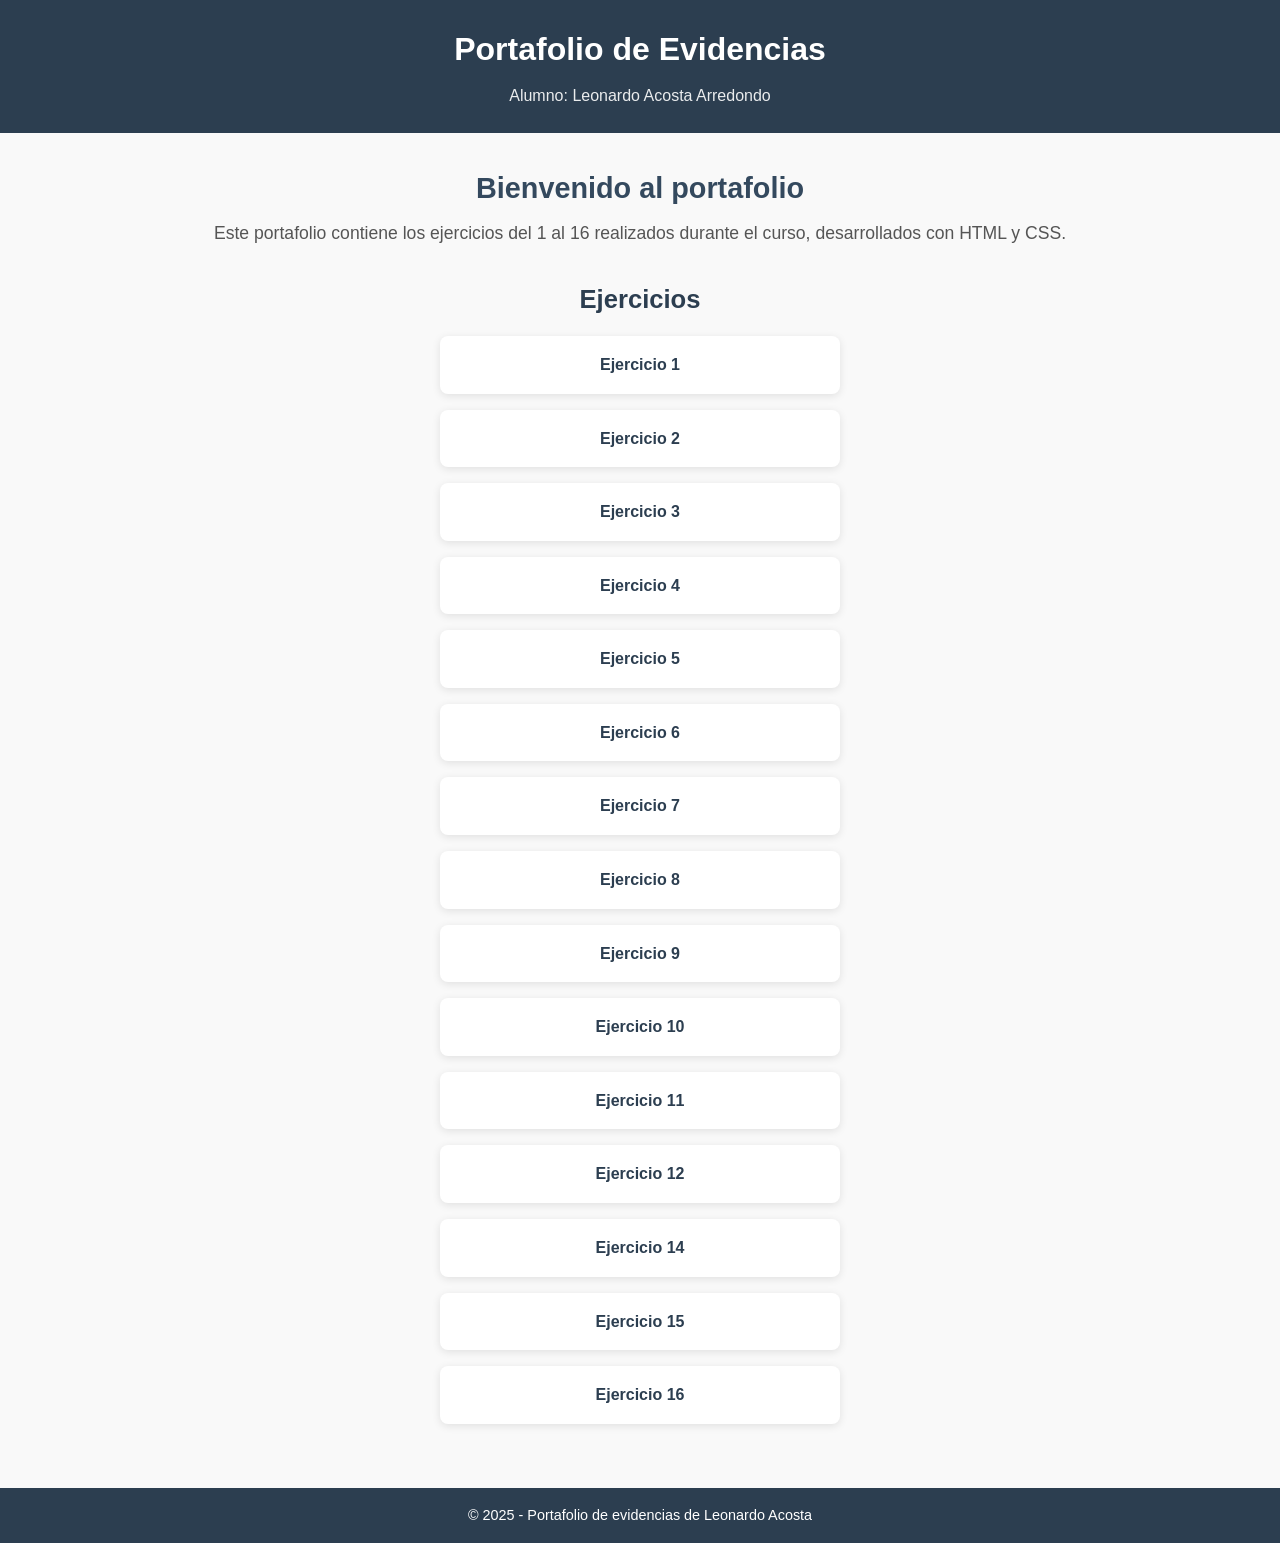
<file: index.html>
<!DOCTYPE html>
<html lang="es">
<head>
  <meta charset="UTF-8">
  <meta name="viewport" content="width=device-width, initial-scale=1.0">
  <title>Portafolio de Evidencias</title>
  <link rel="stylesheet" href="estilos (2).css">
</head>
<body>
  <header>
    <h1>Portafolio de Evidencias</h1>
    <p>Alumno: Leonardo Acosta Arredondo</p>
  </header>

  <main>
    <section class="introduccion">
      <h2>Bienvenido al portafolio</h2>
      <p>Este portafolio contiene los ejercicios del 1 al 16 realizados durante el curso, desarrollados con HTML y CSS.</p>
    </section>

    <section class="ejercicios">
      <h2>Ejercicios</h2>
      <div class="grid-ejercicios">
        <a href="ejercicio1.html">Ejercicio 1</a>
        <a href="ejercicio2.html">Ejercicio 2</a>
        <a href="ejercicio3.html">Ejercicio 3</a>
        <a href="ejercicio4.html">Ejercicio 4</a>
        <a href="ejercicio5.html">Ejercicio 5</a>
        <a href="ejercicio6.html">Ejercicio 6</a>
        <a href="ejercicio7.html">Ejercicio 7</a>
        <a href="ejercicio8.html">Ejercicio 8</a>
        <a href="ejercicio9.html">Ejercicio 9</a>
        <a href="ejercicio10.html">Ejercicio 10</a>
        <a href="ejercicio11.html">Ejercicio 11</a>
        <a href="ejercicio12.html">Ejercicio 12</a>
        <a href="ejercicio14.html">Ejercicio 14</a>
        <a href="ejercicio15.html">Ejercicio 15</a>
        <a href="ejercicio16.html">Ejercicio 16</a>
      </div>
    </section>
  </main>

  <footer>
    <p>© 2025 - Portafolio de evidencias de Leonardo Acosta</p>
  </footer>
</body>
</html>
</file>
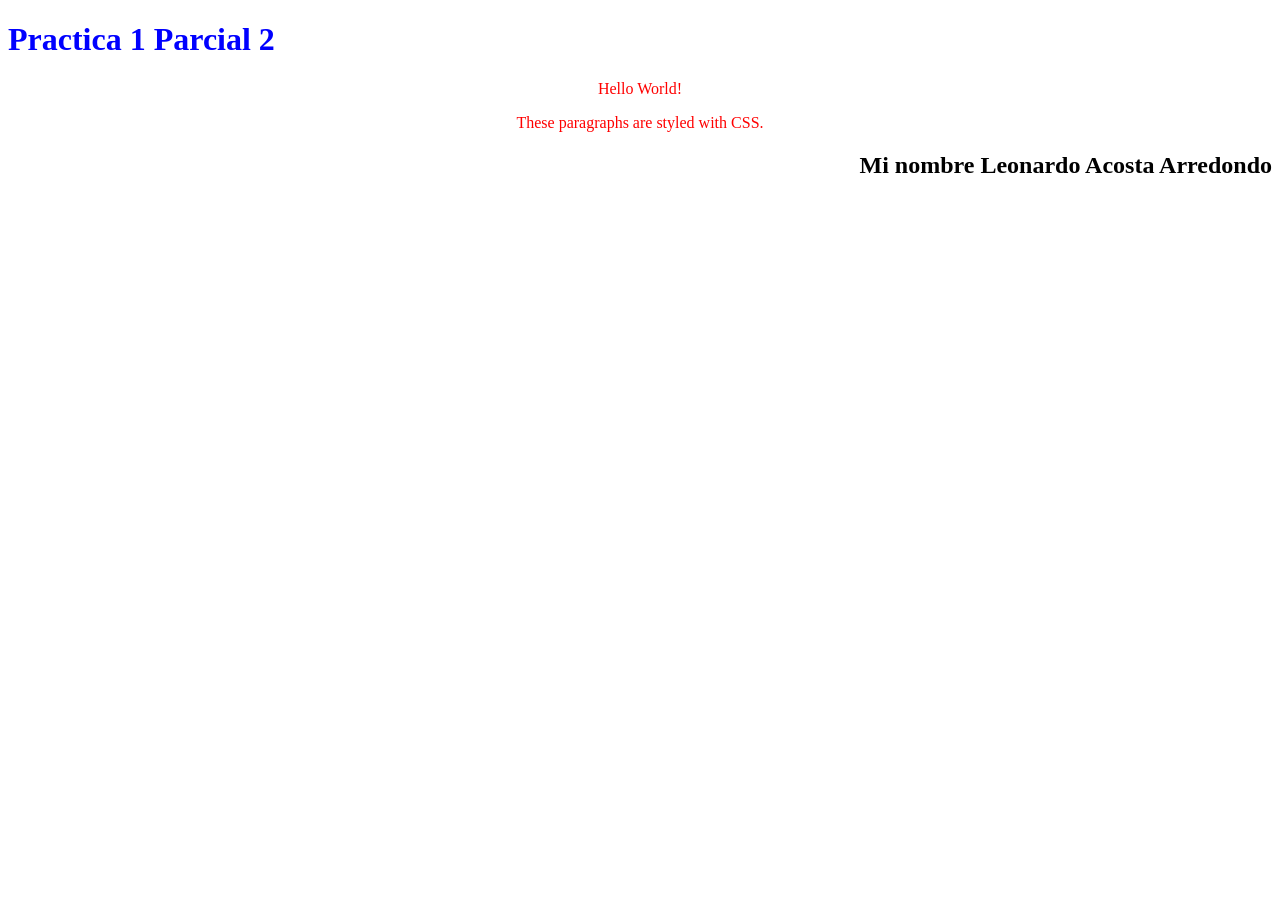
<file: ejercicio1.html>
<!DOCTYPE html>
<html>
<head>
<style>
p {
  color: red;
  text-align: center;
} 
h1{
  color: blue;
  text-align: left;
}
h2{
  color:black;
  text-align: right;
}
</style>
</head>
<body>
<h1>Practica 1 Parcial 2</h1>
<p>Hello World!</p>
<p>These paragraphs are styled with CSS.</p>
<h2>Mi nombre Leonardo Acosta Arredondo</h2>
</body>
</html>
</file>
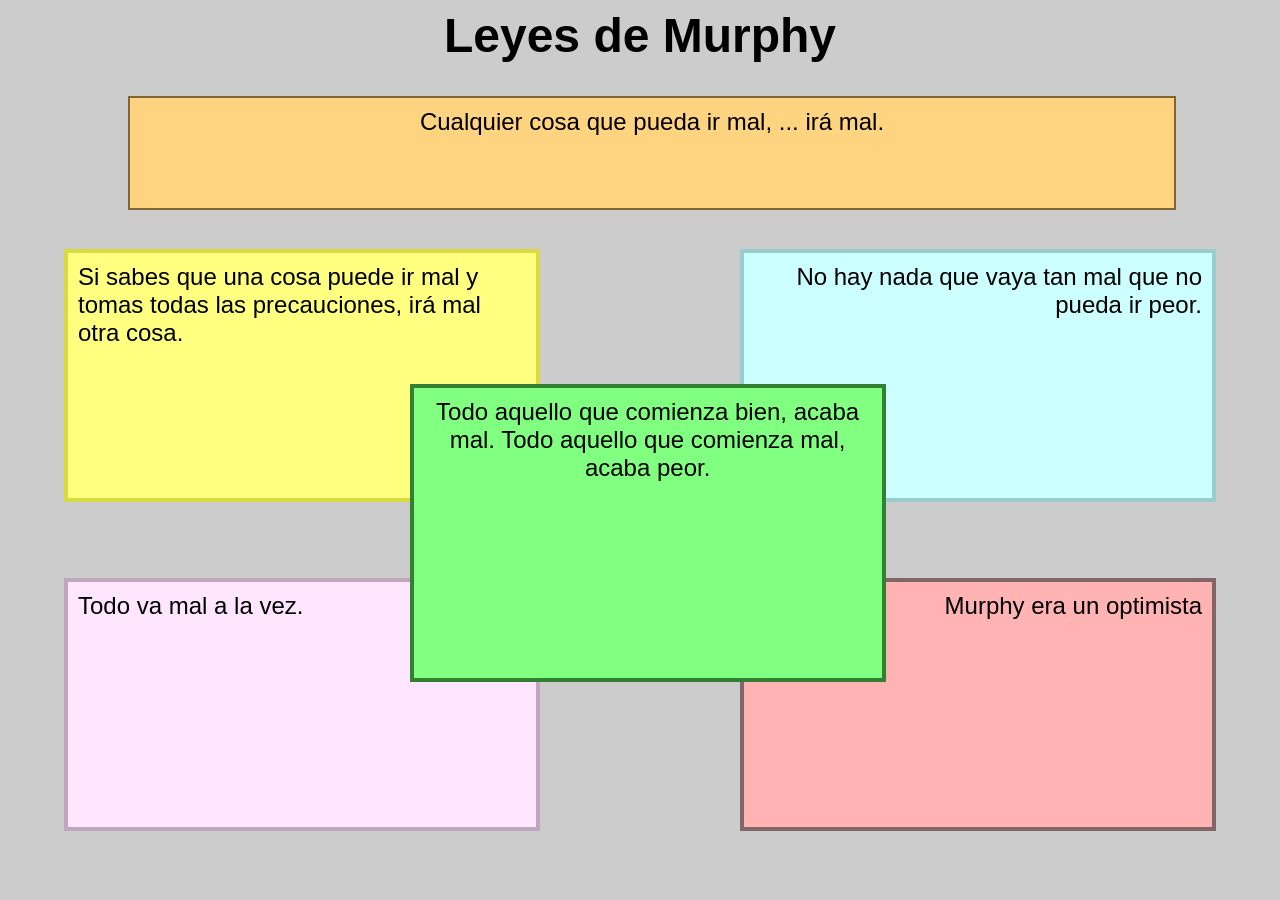
<file: ejercicio10.html>
<!DOCTYPE html>
<html lang="es">
<head>
  <meta charset="utf-8">
  <title>Leonardo Acosta</title> 
  <meta name="viewport" content="width=device-width, initial-scale=1.0">
  <link rel="stylesheet" href="practica10.css" title="Color">
</head>

<body>
  <h1>Leyes de Murphy</h1>

  <p id="m1">Cualquier cosa que pueda ir mal, ... irá mal.</p>

  <p id="m2">Todo aquello que comienza bien, acaba mal. Todo aquello que comienza mal, acaba peor.</p>

  <p id="m3">Si sabes que una cosa puede ir mal y tomas todas las precauciones, irá mal otra cosa.</p>

  <p id="m4">No hay nada que vaya tan mal que no pueda ir peor.</p>

  <p id="m5">Todo va mal a la vez.</p>

  <p id="m6">Murphy era un optimista</p>

  
</body>
</html>
</file>
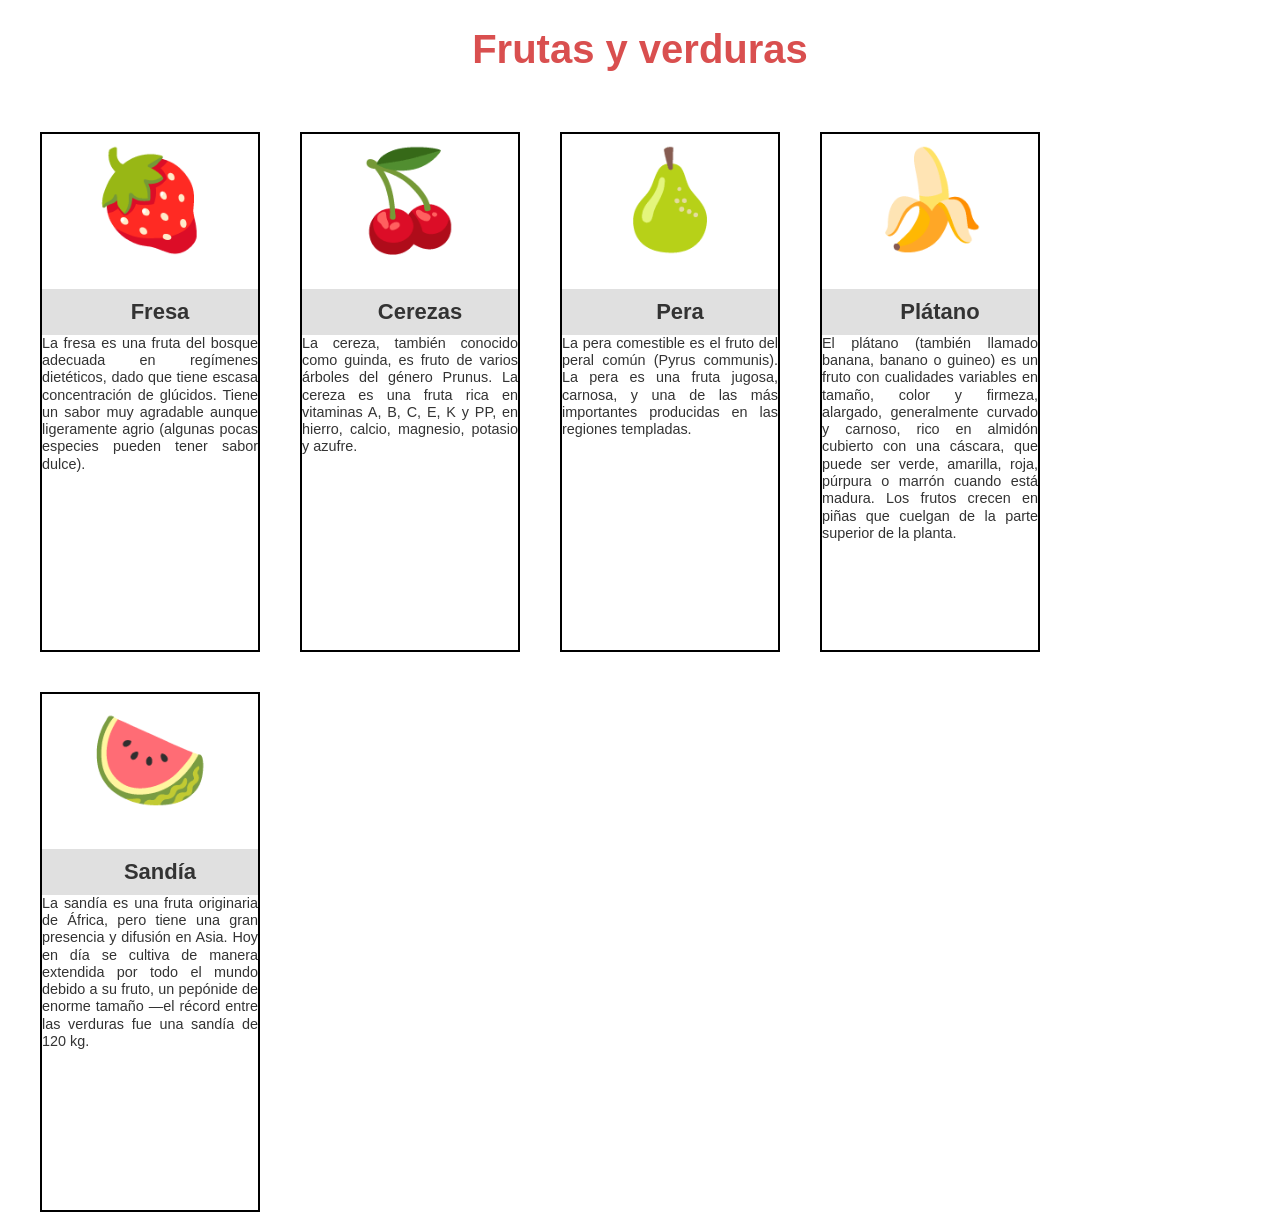
<file: ejercicio11.html>
<!DOCTYPE html>
<html lang="es">
<head>
  <meta charset="utf-8">
  <title>Leonardo Acosta</title>
  <link rel="stylesheet" href="practica 11.css" title="frutas">
</head>

<body>
  <h1>Frutas y verduras</h1>
     <div></div> 

      <div class="ficha">
        <p class="p1">&#127827;</p>
        <p class="p2"><strong>Fresa</strong></p>
        <p class="p3">La fresa es una fruta del bosque adecuada en regímenes dietéticos, dado que tiene escasa concentración de glúcidos. Tiene un sabor muy agradable aunque ligeramente agrio (algunas pocas especies pueden tener sabor dulce).</p>
      </div>

      <div class="ficha">
        <p class="p1">&#127826;</p>
        <p class="p2"><strong>Cerezas</strong></p>
        <p class="p3">La cereza, también conocido como guinda, es fruto de varios árboles del género Prunus. La cereza es una fruta rica en vitaminas A, B, C, E, K y PP, en hierro, calcio, magnesio, potasio y azufre. </p>
      </div>

      <div class="ficha">
        <p class="p1">&#127824;</p>
        <p class="p2"><strong>Pera</strong></p>
        <p class="p3">La pera comestible es el fruto del peral común (Pyrus communis). La pera es una fruta jugosa, carnosa, y una de las más importantes producidas en las regiones templadas.</p>
      </div>

      <div class="ficha">
        <p class="p1">&#127820;</p>
        <p class="p2"><strong>Plátano</strong></p>
        <p class="p3">El plátano (también llamado banana, banano o guineo) es un fruto con cualidades variables en tamaño, color y firmeza, alargado, generalmente curvado y carnoso, rico en almidón cubierto con una cáscara, que puede ser verde, amarilla, roja, púrpura o marrón cuando está madura. Los frutos crecen en piñas que cuelgan de la parte superior de la planta.</p>
      </div>

      <div class="ficha">
        <p class="p1">&#127817;</p>
        <p class="p2"><strong>Sandía</strong></p>
        <p class="p3">La sandía es una fruta originaria de África, pero tiene una gran presencia y difusión en Asia. Hoy en día se cultiva de manera extendida por todo el mundo debido a su fruto, un pepónide de enorme tamaño —el récord entre las verduras fue una sandía de 120 kg.</p>
      </div>
  </body>
  </html>
</file>
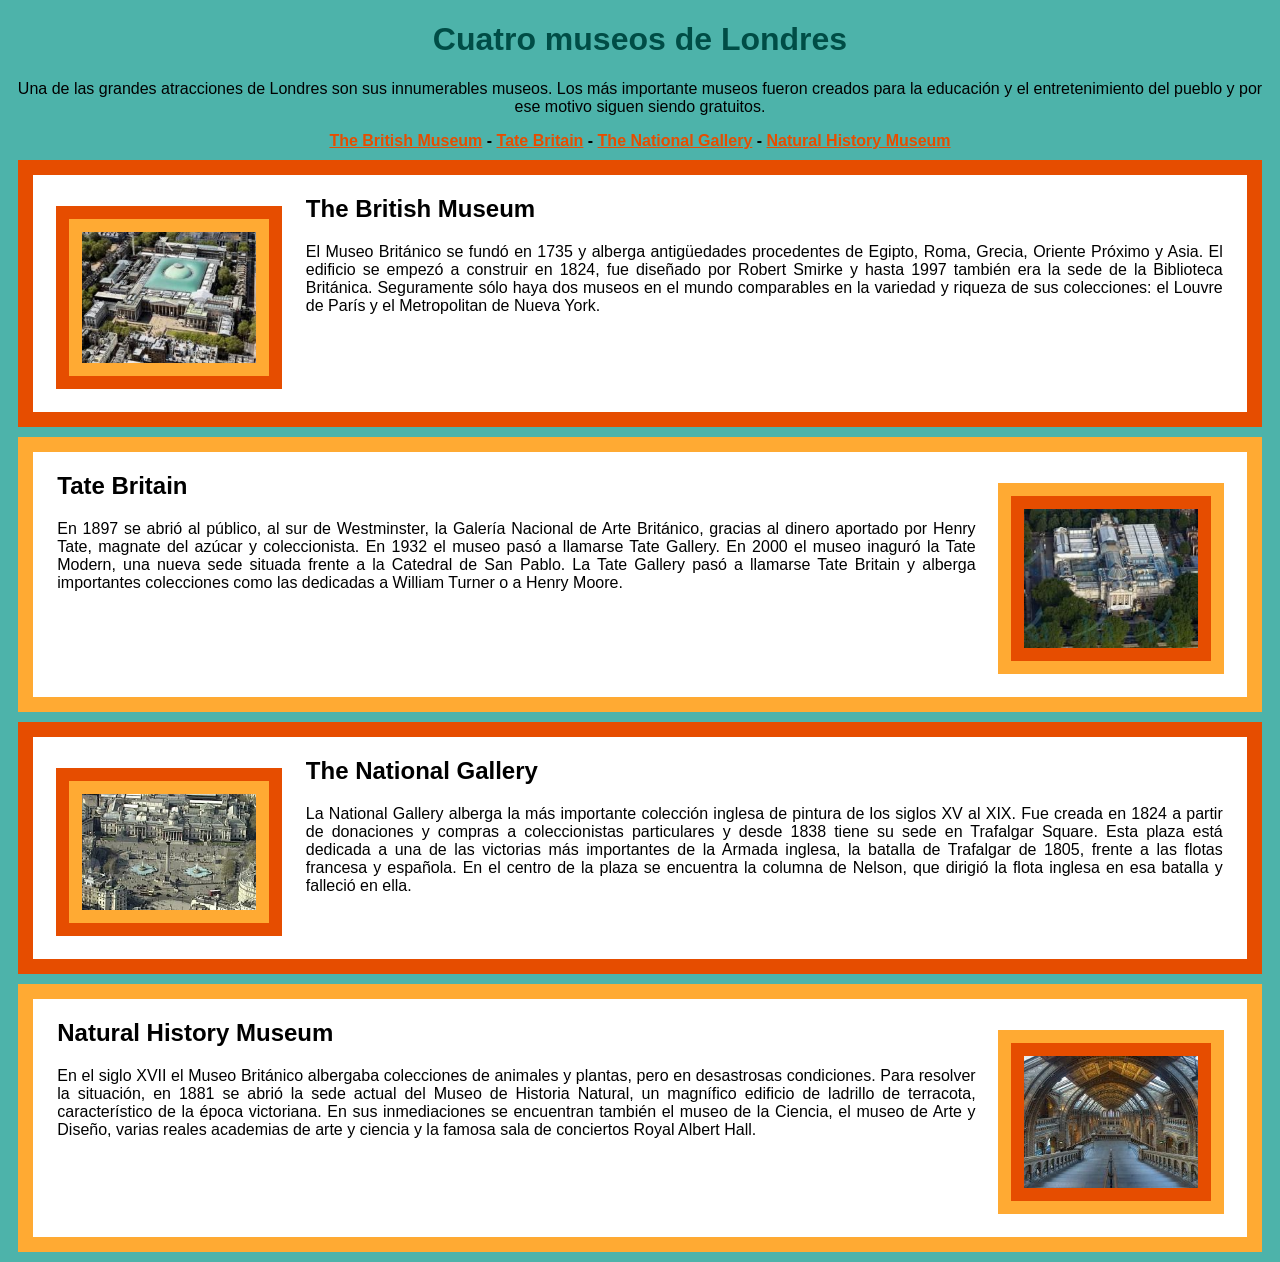
<file: ejercicio12.html>
<!DOCTYPE html>
<html lang="es">
<head>
  <meta charset="utf-8">
  <title>Leonardo Acosta Arredondo ejercicio12</title>
  <link rel="stylesheet" href="museos.css">
</head>

<body>
   <a name ="principio"></a>
  <h1 class="title">Cuatro museos de Londres</h1>

  <p>Una de las grandes atracciones de Londres son sus innumerables museos. Los más importante museos fueron creados para la educación y el entretenimiento del pueblo y por ese motivo siguen siendo gratuitos.</p>
 
  <nav> 
    <a href="#brish">The British Museum</a> - <a href="#tate">Tate Britain</a> - <a href="#torao">The National Gallery</a> - <a href="#nh">Natural History Museum</a>
  </nav>
<div class="box1">
  
  <section id="brish">
  <h2><a href="#principio"><img class="i1" src="british-museum.jpg" alt="brish"></a>The British Museum</h2>
  
  <p class="text1">El Museo Británico se fundó en 1735 y alberga antigüedades procedentes de Egipto, Roma, Grecia, Oriente Próximo y Asia. El edificio se empezó a construir en 1824, fue diseñado por Robert Smirke y hasta 1997 también era la sede de la Biblioteca Británica. Seguramente sólo haya dos museos en el mundo comparables en la variedad y riqueza de sus colecciones: el Louvre de París y el Metropolitan de Nueva York.</p>
  </section>  
</div>
<div class="box2">
  <section id="tate">
  <h2><a href="#principio"><img class="i2" src="tate-britain.jpg" alt="tate"></a>Tate Britain</h2>

  <p class="text2">En 1897 se abrió al público, al sur de Westminster, la Galería Nacional de Arte Británico, gracias al dinero aportado por Henry Tate, magnate del azúcar y coleccionista. En 1932 el museo pasó a llamarse Tate Gallery. En 2000 el museo inaguró la Tate Modern, una nueva sede situada frente a la Catedral de San Pablo. La Tate Gallery pasó a llamarse Tate Britain y alberga importantes colecciones como las dedicadas a William Turner o a Henry Moore.</p>
  </section>
</div>
<div class="box1">
  <section id="torao">
  <h2><a href="#principio"><img class="i1" src="trafalgar-square.jpg" alt="torao"></a>The National Gallery</h2>

  <p class="text1">La National Gallery alberga la más importante colección inglesa de pintura de los siglos XV al XIX. Fue creada en 1824 a partir de donaciones y compras a coleccionistas particulares y desde 1838 tiene su sede en Trafalgar Square. Esta plaza está dedicada a una de las victorias más importantes de la Armada inglesa, la batalla de Trafalgar de 1805, frente a las flotas francesa y española. En el centro de la plaza se encuentra la columna de Nelson, que dirigió la flota inglesa en esa batalla y falleció en ella.</p>
  </section>
</div>
<div class="box2">
  <section id="nh">
  <h2><a href="#principio"><img class="i2" src="natural-history.jpg" alt="nh"></a>Natural History Museum</h2>

  <p class="text2">En el siglo XVII el Museo Británico albergaba colecciones de animales y plantas, pero en desastrosas condiciones. Para resolver la situación, en 1881 se abrió la sede actual del Museo de Historia Natural, un magnífico edificio de ladrillo de terracota, característico de la época victoriana. En sus inmediaciones se encuentran también el museo de la Ciencia, el museo de Arte y Diseño, varias reales academias de arte y ciencia y la famosa sala de conciertos Royal Albert Hall.</p>
  </section>
</div>
</body>
</html>
</file>
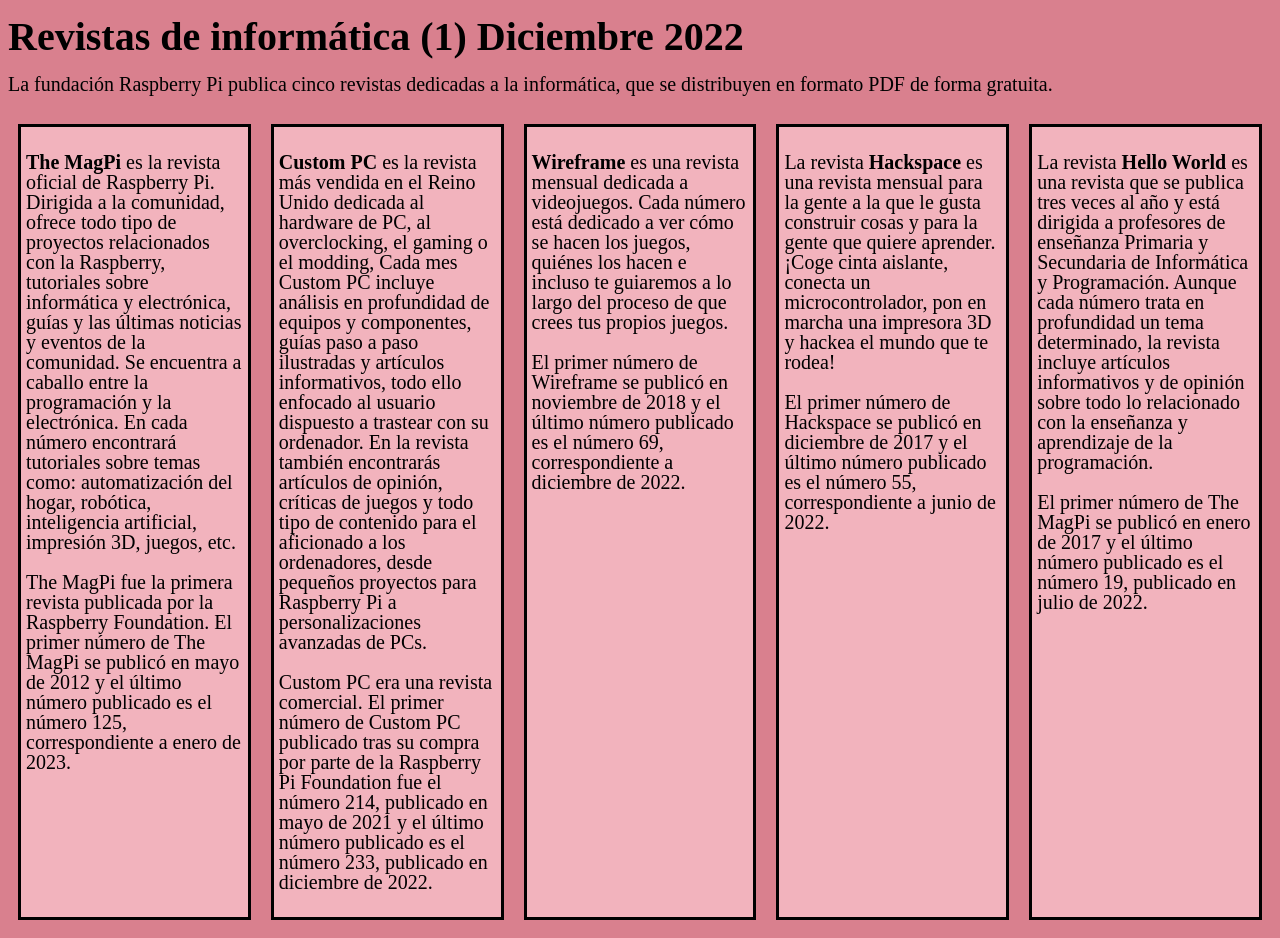
<file: ejercicio14.html>
<!DOCTYPE html>
<html lang="es">
<head>
  <meta charset="utf-8">
  <meta name="viewport" content="width=device-width, initial-scale=1.0">
  <title>Leonardo Acosta Arredondo</title>
    <link rel="stylesheet" href="revistas.css">
</head>

<body>
  <h1>Revistas de informática (1) Diciembre 2022</h1>

  <p>La fundación Raspberry Pi publica cinco revistas dedicadas a la informática, que se distribuyen en formato PDF de forma gratuita.</p>

  <section>
    <article>
      <p><strong>The MagPi</strong> es la revista oficial de Raspberry Pi. Dirigida a la comunidad, ofrece todo tipo de proyectos relacionados con la Raspberry, tutoriales sobre informática y electrónica, guías y las últimas noticias y eventos de la comunidad. Se encuentra a caballo entre la programación y la electrónica. En cada número encontrará tutoriales sobre temas como: automatización del hogar, robótica, inteligencia artificial, impresión 3D, juegos, etc.</p>

      <p>The MagPi fue la primera revista publicada por la Raspberry Foundation. El primer número de The MagPi se publicó en mayo de 2012 y el último número publicado es el número 125, correspondiente a enero de 2023.</p>
    </article>

    <article>
      <p><strong>Custom PC</strong> es la revista más vendida en el Reino Unido dedicada al hardware de PC, al overclocking, el gaming o el modding, Cada mes Custom PC incluye análisis en profundidad de equipos y componentes, guías paso a paso ilustradas y artículos informativos, todo ello enfocado al usuario dispuesto a trastear con su ordenador. En la revista también encontrarás artículos de opinión, críticas de juegos y todo tipo de contenido para el aficionado a los ordenadores, desde pequeños proyectos para Raspberry Pi a personalizaciones avanzadas de PCs.</p>

      <p>Custom PC era una revista comercial. El primer número de Custom PC publicado tras su compra por parte de la Raspberry Pi Foundation fue el número 214, publicado en mayo de 2021 y el último número publicado es el número 233, publicado en diciembre de 2022.</p>
    </article>

    <article>
      <p><strong>Wireframe</strong> es una revista mensual dedicada a videojuegos. Cada número está dedicado a ver cómo se hacen los juegos, quiénes los hacen e incluso te guiaremos a lo largo del proceso de que crees tus propios juegos.</p>

      <p>El primer número de Wireframe se publicó en noviembre de 2018 y el último número publicado es el número 69, correspondiente a diciembre de 2022.</p>
    </article>

    <article>
      <p>La revista <strong>Hackspace</strong> es una revista mensual para la gente a la que le gusta construir cosas y para la gente que quiere aprender. ¡Coge cinta aislante, conecta un microcontrolador, pon en marcha una impresora 3D y hackea el mundo que te rodea!</p>

      <p>El primer número de Hackspace se publicó en diciembre de 2017 y el último número publicado es el número 55, correspondiente a junio de 2022.</p>
    </article>

    <article>
      <p>La revista <strong>Hello World</strong> es una revista que se publica tres veces al año y está dirigida a profesores de enseñanza Primaria y Secundaria de Informática y Programación. Aunque cada número trata en profundidad un tema determinado, la revista incluye artículos informativos y de opinión sobre todo lo relacionado con la enseñanza y aprendizaje de la programación.</p>

      <p>El primer número de The MagPi se publicó en enero de 2017 y el último número publicado es el número 19, publicado en julio de 2022.</p>
    </article>
  </section>
</body>
</html>
</file>
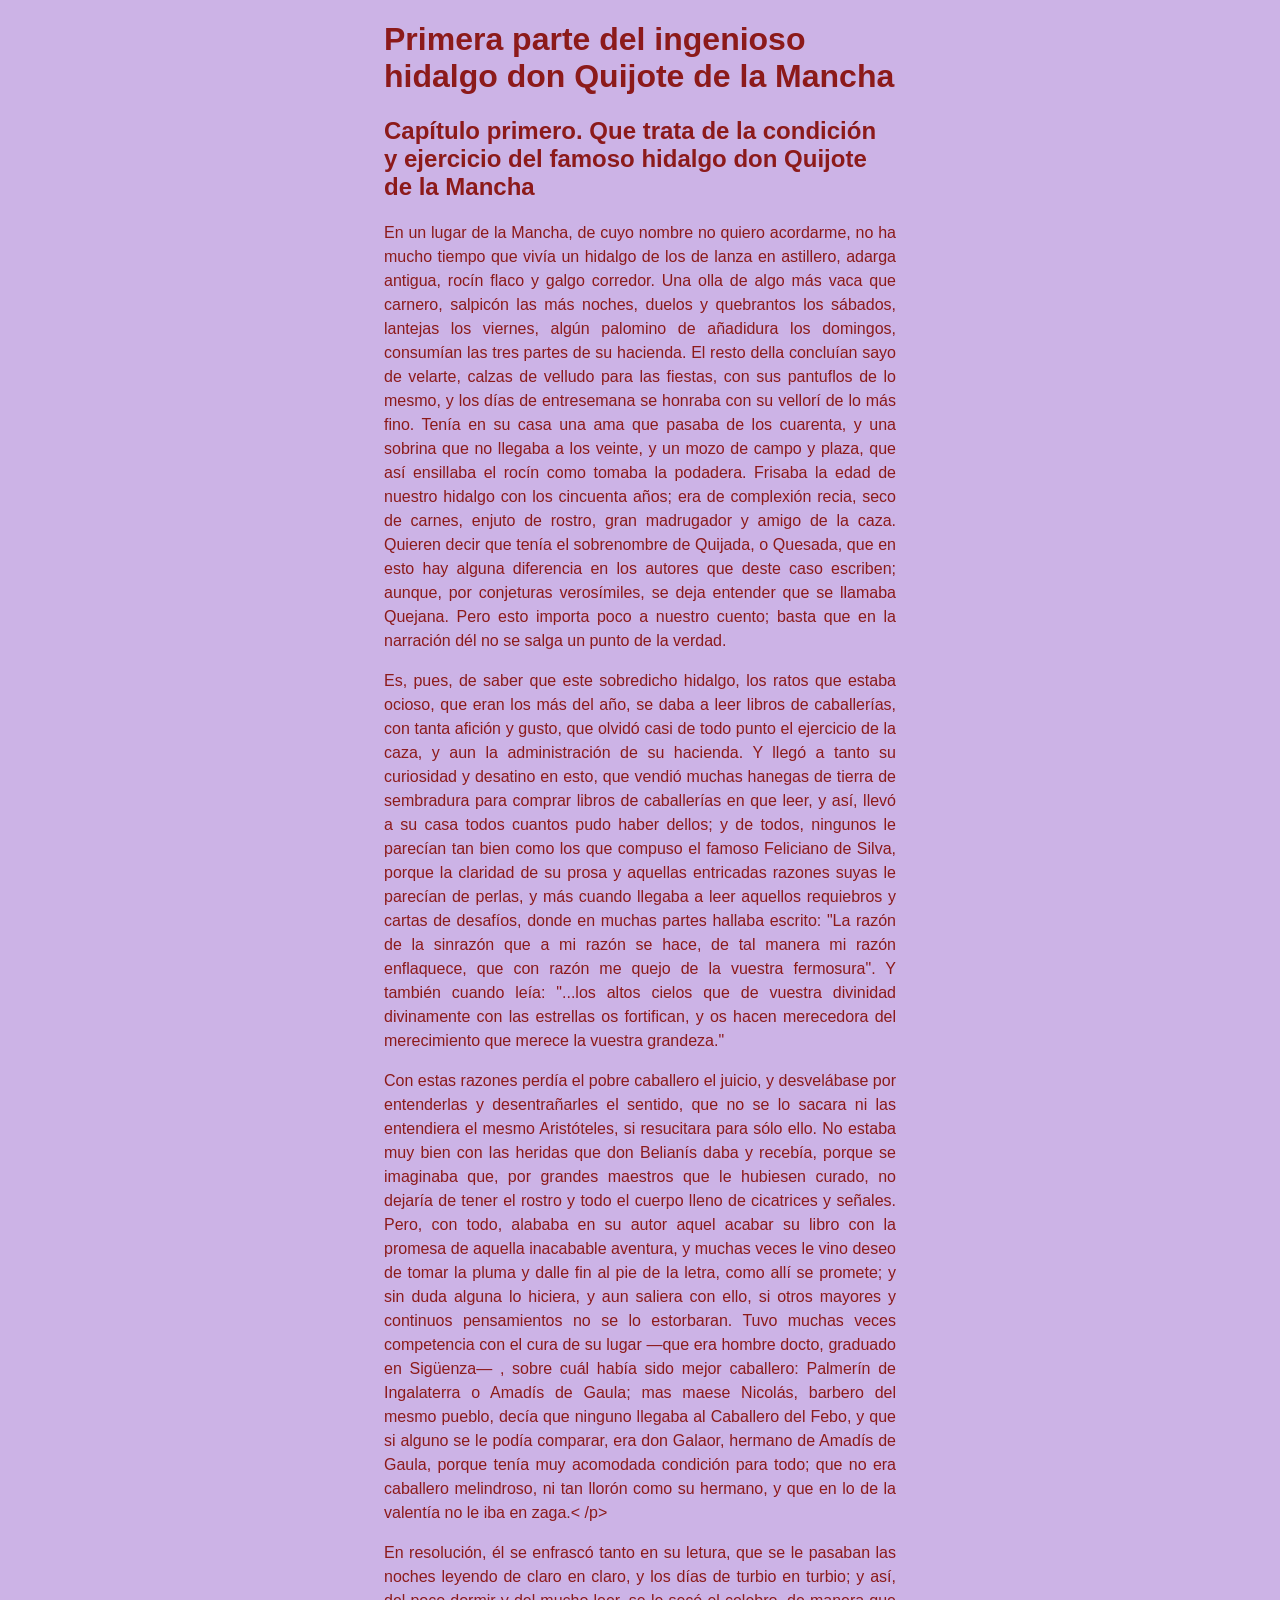
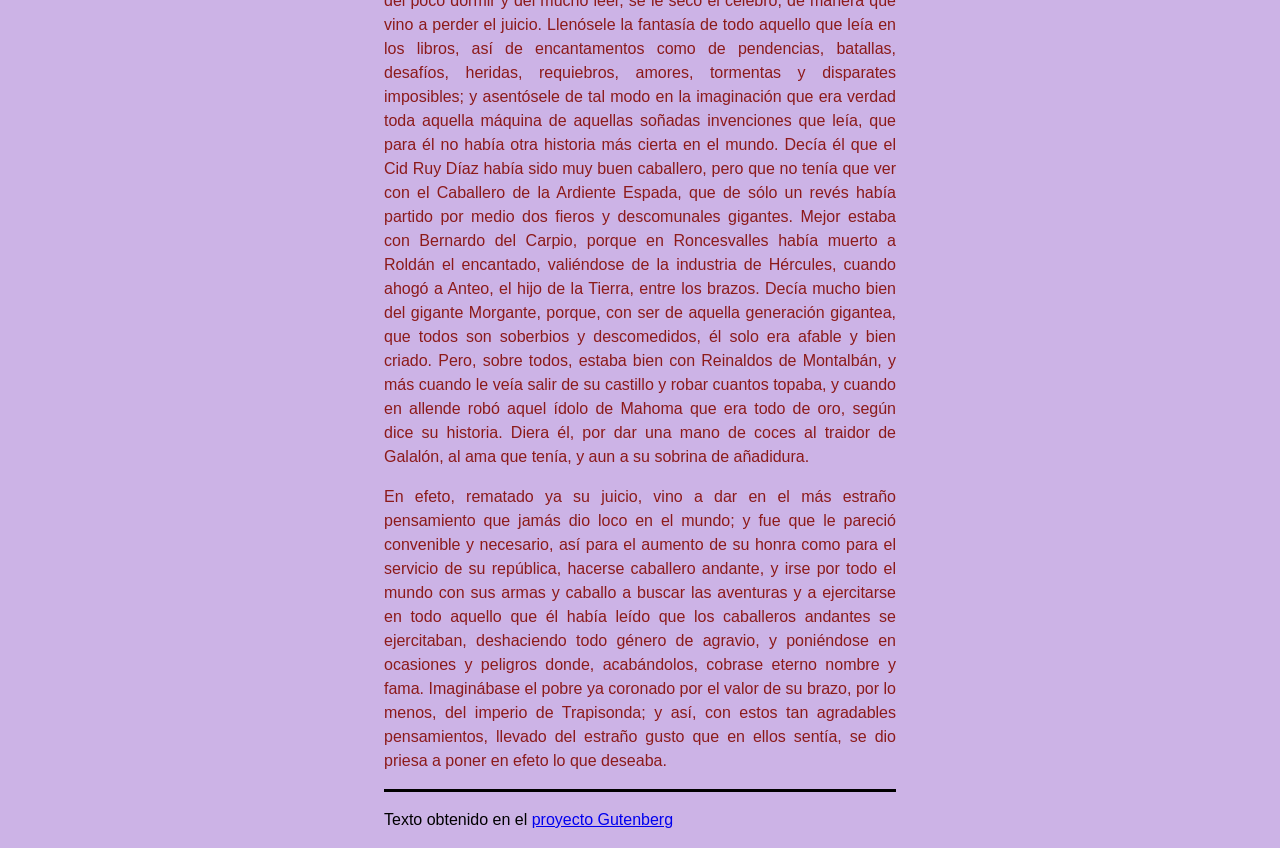
<file: ejercicio15.html>
<!DOCTYPE html>
<html lang="es">
<head>
<meta charset="utf-8">
<title>Don Quijote. Capítulo primero.</title>
<meta name="viewport" content="width=device-width, initial-scale=1.0">
<link rel="stylesheet" href="Ejercicio15.css">
</head>
<body>
<h1>Primera parte del ingenioso hidalgo don Quijote de la Mancha</h1>
<h2>Capítulo primero. Que trata de la condición y ejercicio del famoso hidalgo don Quijote de la Mancha</h2>
<p>En un lugar de la Mancha, de cuyo nombre no quiero acordarme, no ha mucho tiempo que vivía un hidalgo de los de lanza en astillero,
adarga antigua, rocín flaco y galgo corredor. Una olla de algo más vaca que carnero, salpicón las más noches, duelos y quebrantos los sábados,
lantejas los viernes, algún palomino de añadidura los domingos, consumían las tres partes de su hacienda. El resto della concluían sayo de
velarte, calzas de velludo para las fiestas, con sus pantuflos de lo mesmo, y los días de entresemana se honraba con su vellorí de lo más
fino. Tenía en su casa una ama que pasaba de los cuarenta, y una sobrina que no llegaba a los veinte, y un mozo de campo y plaza, que así
ensillaba el rocín como tomaba la podadera. Frisaba la edad de nuestro hidalgo con los cincuenta años; era de complexión recia, seco de
carnes, enjuto de rostro, gran madrugador y amigo de la caza. Quieren decir que tenía el sobrenombre de Quijada, o Quesada, que en esto hay
alguna diferencia en los autores que deste caso escriben; aunque, por conjeturas verosímiles, se deja entender que se llamaba Quejana. Pero
esto importa poco a nuestro cuento; basta que en la narración dél no se salga un punto de la verdad.</p>
<p>Es, pues, de saber que este sobredicho hidalgo, los ratos que estaba ocioso, que eran los más del año, se daba a leer libros de
caballerías, con tanta afición y gusto, que olvidó casi de todo punto el ejercicio de la caza, y aun la administración de su hacienda. Y llegó
a tanto su curiosidad y desatino en esto, que vendió muchas hanegas de tierra de sembradura para comprar libros de caballerías en que leer, y
así, llevó a su casa todos cuantos pudo haber dellos; y de todos, ningunos le parecían tan bien como los que compuso el famoso Feliciano de
Silva, porque la claridad de su prosa y aquellas entricadas razones suyas le parecían de perlas, y más cuando llegaba a leer aquellos
requiebros y cartas de desafíos, donde en muchas partes hallaba escrito: "La razón de la sinrazón que a mi razón se hace, de tal manera mi
razón enflaquece, que con razón me quejo de la vuestra fermosura". Y también cuando leía: "...los altos cielos que de vuestra divinidad
divinamente con las estrellas os fortifican, y os hacen merecedora del merecimiento que merece la vuestra grandeza."</p>
<p>Con estas razones perdía el pobre caballero el juicio, y desvelábase por entenderlas y desentrañarles el sentido, que no se lo sacara ni
las entendiera el mesmo Aristóteles, si resucitara para sólo ello. No estaba muy bien con las heridas que don Belianís daba y recebía, porque
se imaginaba que, por grandes maestros que le hubiesen curado, no dejaría de tener el rostro y todo el cuerpo lleno de cicatrices y señales.
Pero, con todo, alababa en su autor aquel acabar su libro con la promesa de aquella inacabable aventura, y muchas veces le vino deseo de tomar
la pluma y dalle fin al pie de la letra, como allí se promete; y sin duda alguna lo hiciera, y aun saliera con ello, si otros mayores y
continuos pensamientos no se lo estorbaran. Tuvo muchas veces competencia con el cura de su lugar —que era hombre docto, graduado en Sigüenza—
, sobre cuál había sido mejor caballero: Palmerín de Ingalaterra o Amadís de Gaula; mas maese Nicolás, barbero del mesmo pueblo, decía que
ninguno llegaba al Caballero del Febo, y que si alguno se le podía comparar, era don Galaor, hermano de Amadís de Gaula, porque tenía muy
acomodada condición para todo; que no era caballero melindroso, ni tan llorón como su hermano, y que en lo de la valentía no le iba en zaga.<
/p>
<p>En resolución, él se enfrascó tanto en su letura, que se le pasaban las noches leyendo de claro en claro, y los días de turbio en turbio;
y así, del poco dormir y del mucho leer, se le secó el celebro, de manera que vino a perder el juicio. Llenósele la fantasía de todo aquello
que leía en los libros, así de encantamentos como de pendencias, batallas, desafíos, heridas, requiebros, amores, tormentas y disparates
imposibles; y asentósele de tal modo en la imaginación que era verdad toda aquella máquina de aquellas soñadas invenciones que leía, que para
él no había otra historia más cierta en el mundo. Decía él que el Cid Ruy Díaz había sido muy buen caballero, pero que no tenía que ver con el
Caballero de la Ardiente Espada, que de sólo un revés había partido por medio dos fieros y descomunales gigantes. Mejor estaba con Bernardo
del Carpio, porque en Roncesvalles había muerto a Roldán el encantado, valiéndose de la industria de Hércules, cuando ahogó a Anteo, el hijo
de la Tierra, entre los brazos. Decía mucho bien del gigante Morgante, porque, con ser de aquella generación gigantea, que todos son soberbios
y descomedidos, él solo era afable y bien criado. Pero, sobre todos, estaba bien con Reinaldos de Montalbán, y más cuando le veía salir de su
castillo y robar cuantos topaba, y cuando en allende robó aquel ídolo de Mahoma que era todo de oro, según dice su historia. Diera él, por dar
una mano de coces al traidor de Galalón, al ama que tenía, y aun a su sobrina de añadidura.</p>
<p>En efeto, rematado ya su juicio, vino a dar en el más estraño pensamiento que jamás dio loco en el mundo; y fue que le pareció convenible
y necesario, así para el aumento de su honra como para el servicio de su república, hacerse caballero andante, y irse por todo el mundo con
sus armas y caballo a buscar las aventuras y a ejercitarse en todo aquello que él había leído que los caballeros andantes se ejercitaban,
deshaciendo todo género de agravio, y poniéndose en ocasiones y peligros donde, acabándolos, cobrase eterno nombre y fama. Imaginábase el
pobre ya coronado por el valor de su brazo, por lo menos, del imperio de Trapisonda; y así, con estos tan agradables pensamientos, llevado del
estraño gusto que en ellos sentía, se dio priesa a poner en efeto lo que deseaba.</p>
<footer>
<p>Texto obtenido en el <a href="https://www.gutenberg.org/ebooks/2000">proyecto Gutenberg</a></p>
</footer>
</body>
</html>
</file>
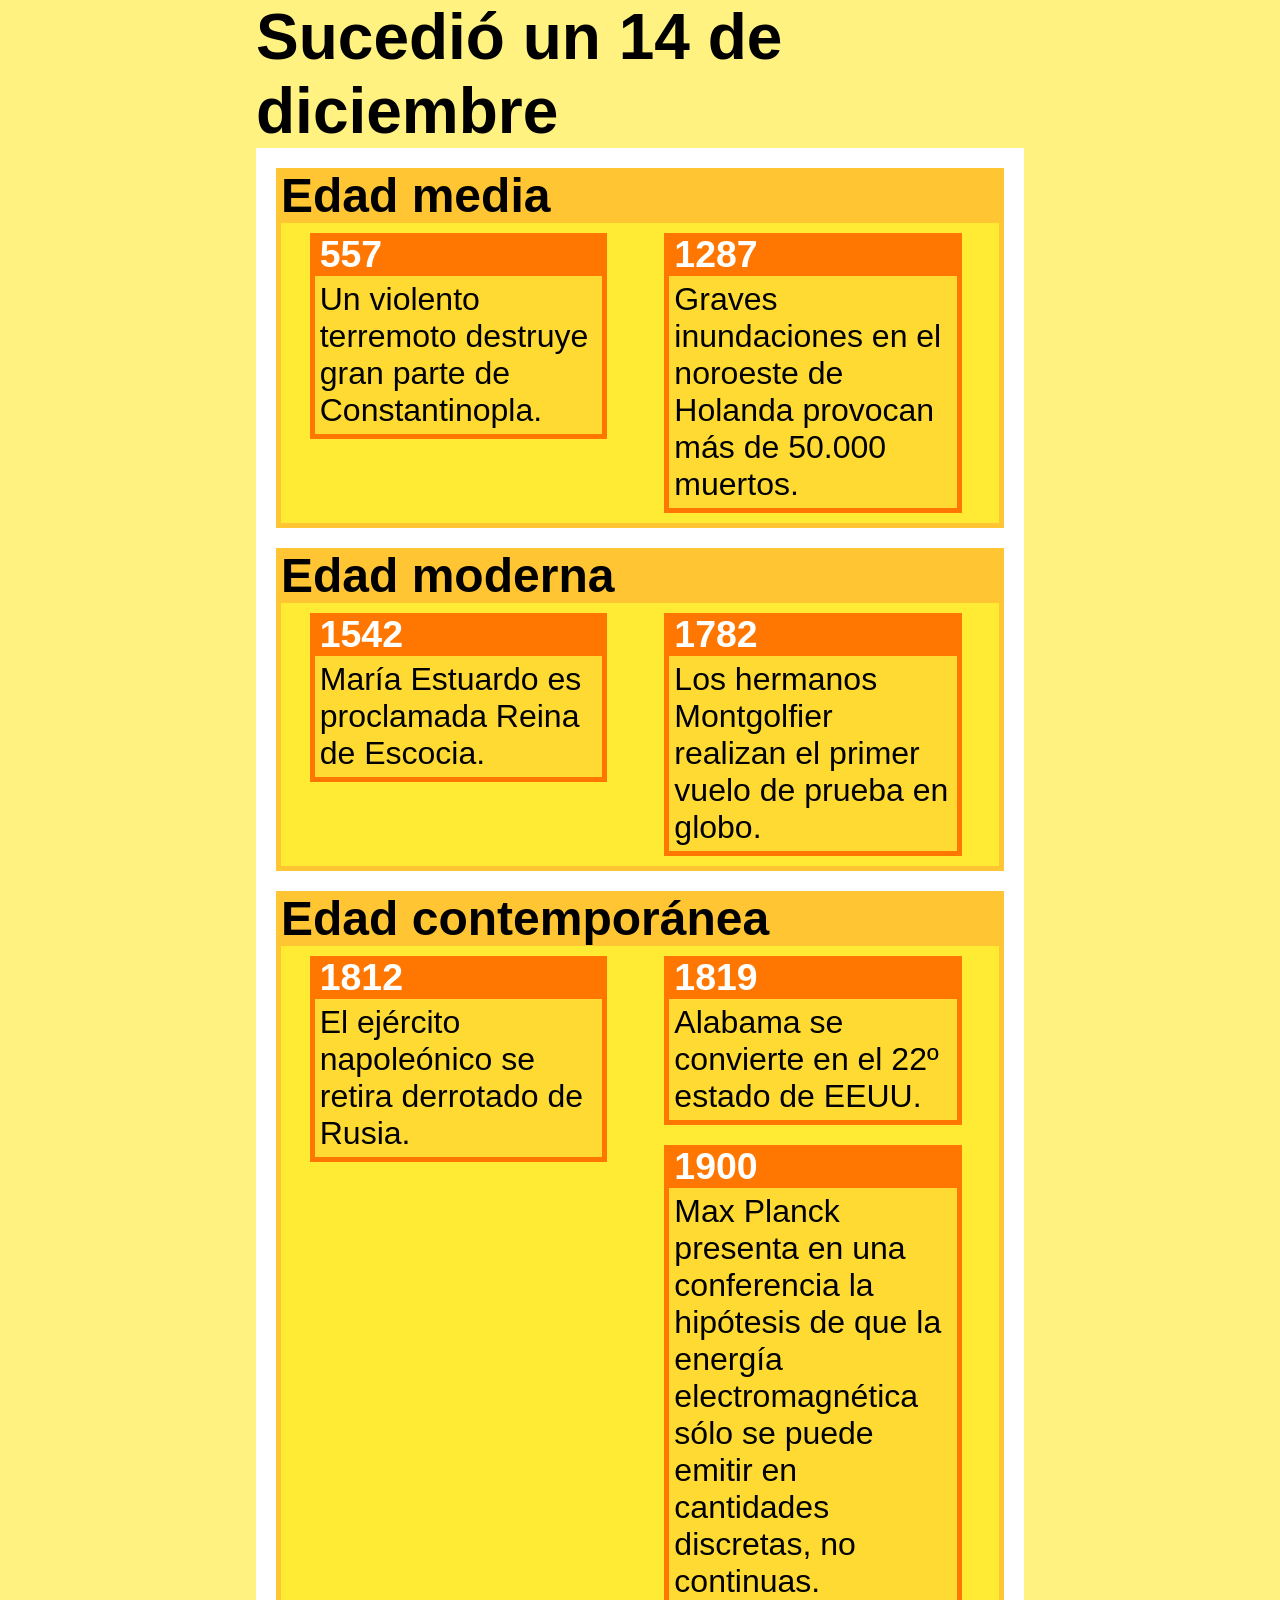
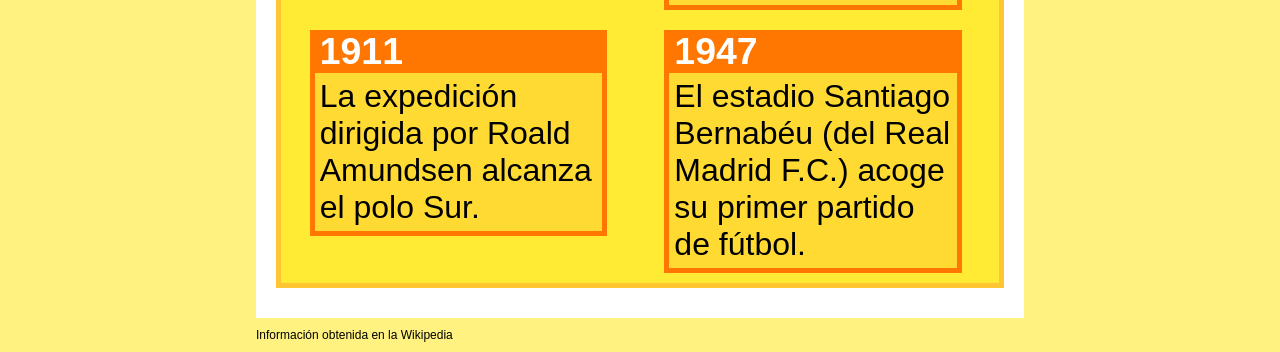
<file: ejercicio16.html>
<!DOCTYPE html>
<html lang="es">
<head>
<meta charset="utf-8">
<title>Efemérides del 14 de diciembre. </title>
<meta name="viewport" content="width=device-width, initial-scale=1.0">
<link rel="stylesheet" href="Ejercicio16.css" title="colores">
</head>
<body>
<h1>Sucedió un 14 de diciembre</h1>
<main>
<section>
<h2>Edad media</h2>
<article>
<h3>557</h3>
<p>Un violento terremoto destruye gran parte de Constantinopla.</p>
</article>
<article>
<h3>1287</h3>
<p>Graves inundaciones en el noroeste de Holanda provocan más de 50.000 muertos.</p>
</article>
</section>
<section>
<h2>Edad moderna</h2>
<article>
<h3>1542</h3>
<p>María Estuardo es proclamada Reina de Escocia.</p>
</article>
<article>
<h3>1782</h3>
<p>Los hermanos Montgolfier realizan el primer vuelo de prueba en globo.</p>
</article>
</section>
<section>
<h2>Edad contemporánea</h2>
<article>
<h3>1812</h3>
<p>El ejército napoleónico se retira derrotado de Rusia.</p>
</article>
<article>
<h3>1819</h3>
<p>Alabama se convierte en el 22º estado de EEUU.</p>
</article>
<article>
<h3>1900</h3>
<p>Max Planck presenta en una conferencia la hipótesis de que la energía electromagnética sólo se puede emitir en cantidades
discretas, no continuas.</p>
</article>
<article>
<h3>1911</h3>
<p>La expedición dirigida por Roald Amundsen alcanza el polo Sur.</p>
</article>
<article>
<h3>1947</h3>
<p>El estadio Santiago Bernabéu (del Real Madrid F.C.) acoge su primer partido de fútbol.</p>
</article>
</section>
</main>
<footer>
<p>Información obtenida en la Wikipedia</p>
</footer>
</body>
</html>
</file>
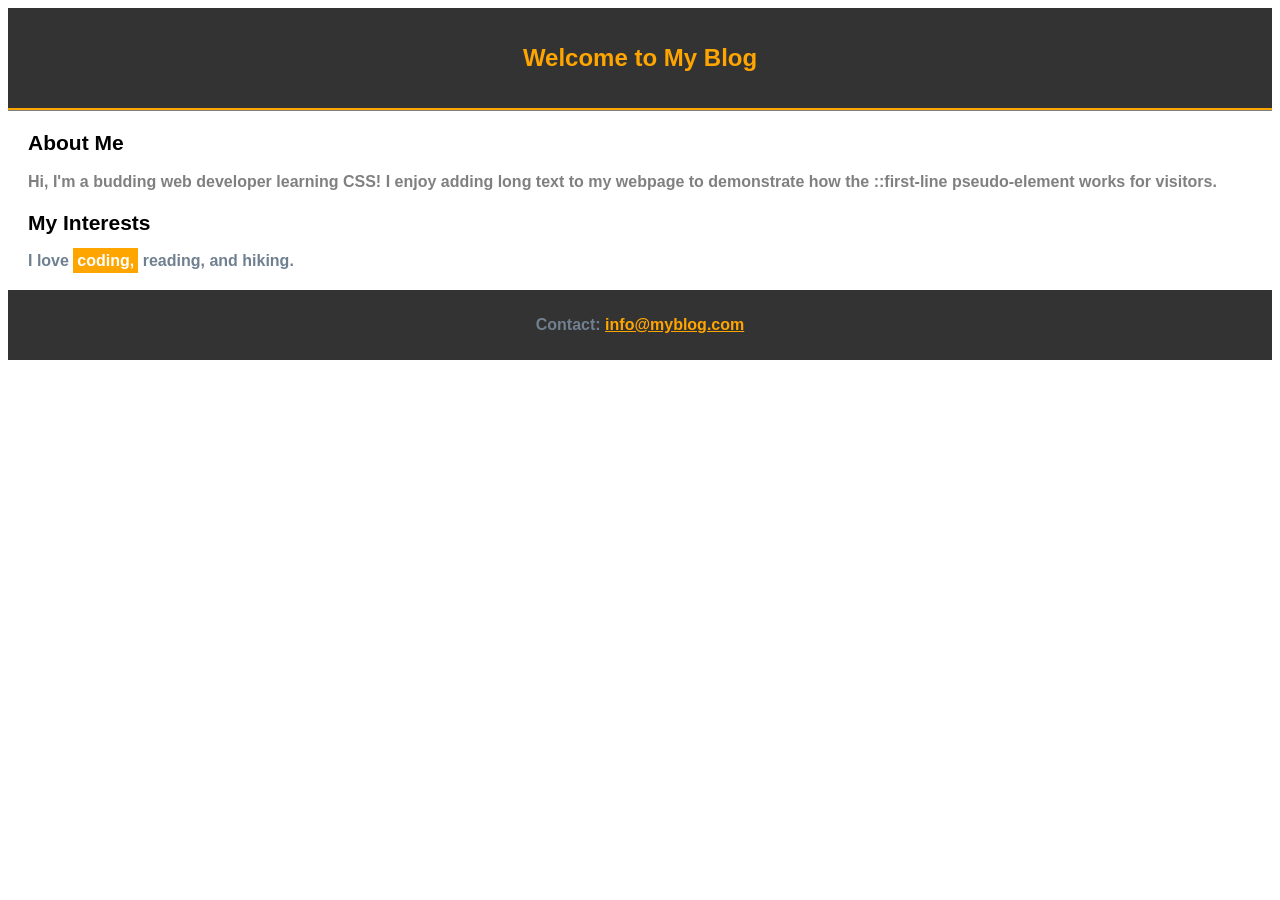
<file: ejercicio3.html>
<!DOCTYPE html>
<html lang="en">
<head>
    <meta charset="UTF-8">
    <meta name="viewport" content="width=device-width, initial-scale=1.0">
    <title>My Personal Blog</title>
    <link rel="stylesheet" href="styles.css">
    <style>
        p {
            color: slategray;
            font-size: 16px;
        }
    </style>
</head>
<body>
    <header id="header">
        <h1 style="color: blue; font-size: 24px;">Welcome to My Blog</h1>
    </header>
    <main>
        <section>
            <h2>About Me</h2>
            <!-- Inline styles (highest specificity) -->
        <p style="color: gray;">Hi, I'm a budding web developer learning CSS! I enjoy adding long text to my webpage to demonstrate how the ::first-line pseudo-element works for visitors.</p>
        </section>
        <section>
            <h2>My Interests</h2>
            <p>I love <span class="highlight">coding,</span> reading, and hiking.</p>
        </section>
    </main>
    <footer>
        <p>Contact: <a href="mailto:">info@myblog.com</a></p>
    </footer>
</body>
</html>
</file>
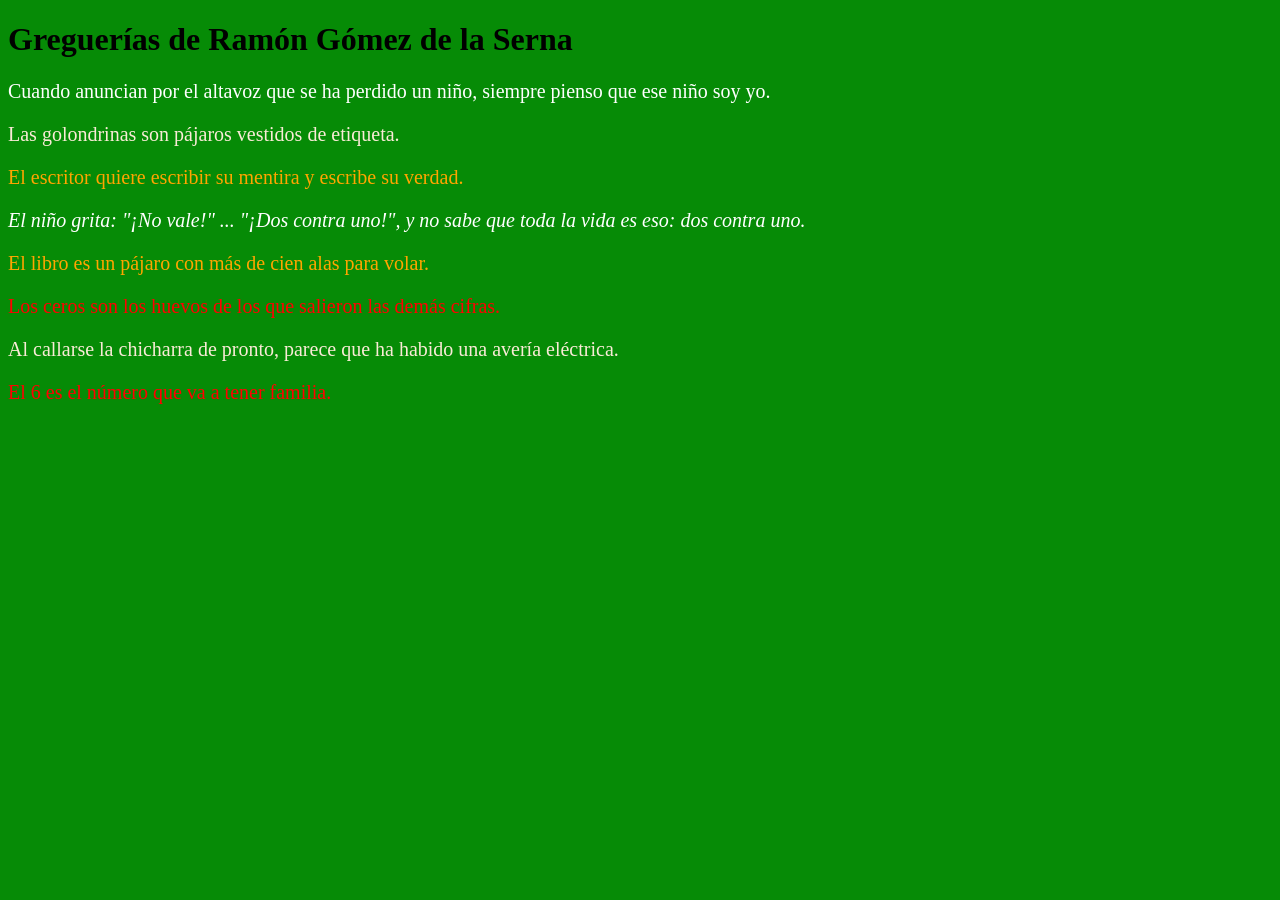
<file: ejercicio4.html>
<!DOCTYPE html>
<html>
<head>
    <meta charset="UTF-8">
       <title>Document</title>
       <link rel="stylesheet" href="estilos.css">
</head>
<body>
    <h1>Greguerías de Ramón Gómez de la Serna</h1>
    <p class="white">Cuando anuncian por el altavoz que se ha perdido un niño, siempre pienso que ese niño soy yo.</p>
<p class="crema">Las golondrinas son pájaros vestidos de etiqueta.</p>
<p class="orange">El escritor quiere escribir su mentira y escribe su verdad.</p>
<p class="white"><i>El niño grita: "¡No vale!" ... "¡Dos contra uno!", y no sabe que toda la vida es eso: dos contra uno.</i></p>
<p class="orange">El libro es un pájaro con más de cien alas para volar.</p>
<p class="red">Los ceros son los huevos de los que salieron las demás cifras.</p>
<p class="crema">Al callarse la chicharra de pronto, parece que ha habido una avería eléctrica.</p>
<p class="red">El 6 es el número que va a tener familia.</p>
</body>
</html>
</file>
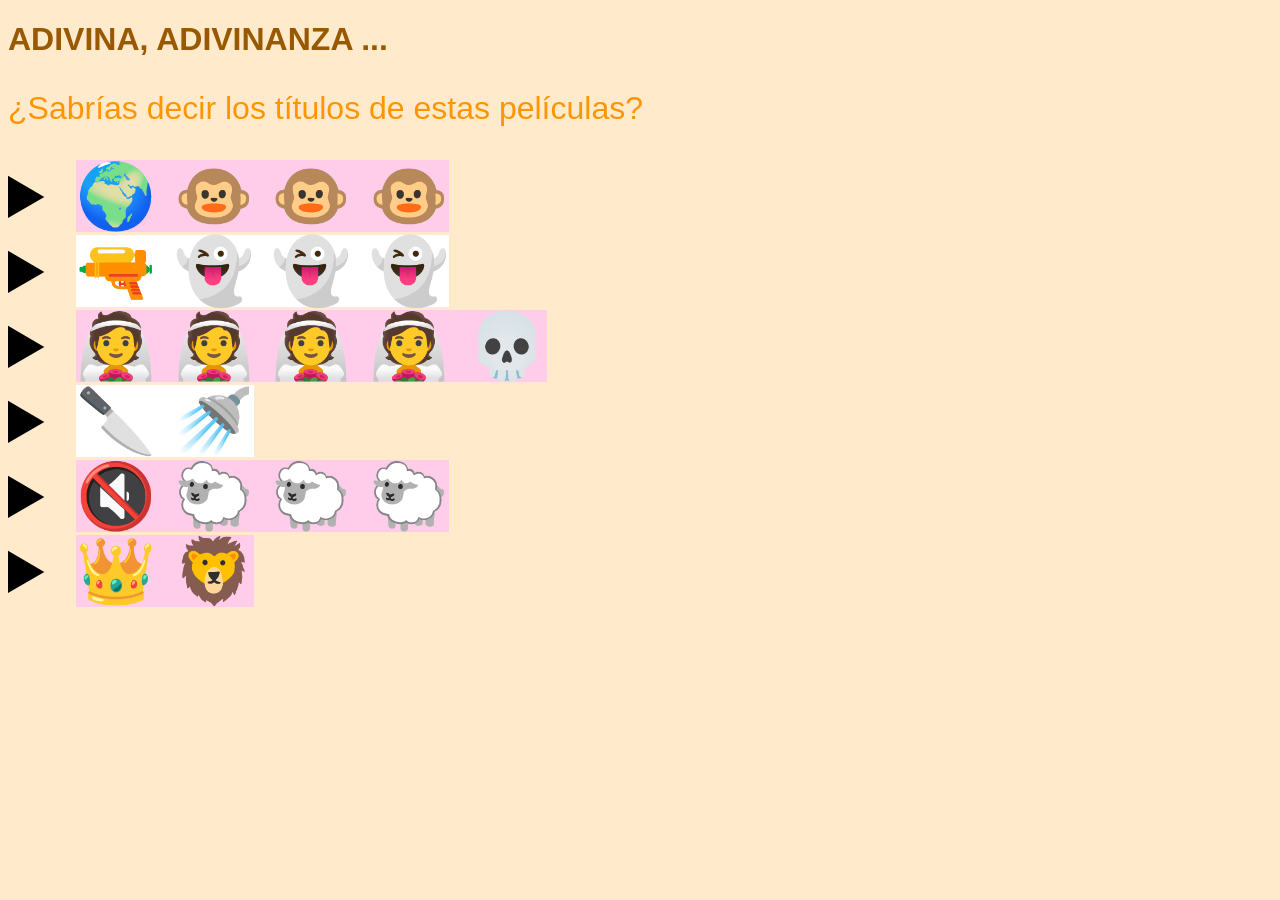
<file: ejercicio5.html>
<!DOCTYPE html>
<html lang="es">
<head>
<meta charset="utf-8">
<title>Películas en emojis.</title>
<meta name="viewport" content="width=device-width, initial-scale=1.0">
<link rel="stylesheet" href="styles (1).css" title="Color">
</head>
<body>
<h1>Adivina, adivinanza ...</h1>
<p class="intro">¿Sabrías decir los títulos de estas películas?</p>
<details>
<summary><span class="impar">&#x1F30D; &#x1F435; &#x1F435; &#x1F435;</span></summary>
<p>El planeta de los simios</p>
</details>
<details>
<summary><span class="par">&#x1F52B; &#x1F47B; &#x1F47B; &#x1F47B;</span></summary>
<p>Cazafantasmas</p>
</details>
<details>
<summary><span class="impar">&#x1F470; &#x1F470; &#x1F470; &#x1F470; &#x1F480;</span></summary>
<p>Cuatro bodas y un funeral</p>
</details>
<details>
<summary><span class="par">&#x1F52A; &#x1F6BF;</span></summary>
<p>Psicosis</p>
</details>
<details>
<summary><span class="impar">&#x1F507; &#x1F411; &#x1F411; &#x1F411;</span></summary>
<p>El silencio de los corderos</p>
</details>
<details>
<summary><span class="impar">&#x1F451; &#129409;</span></summary>
<p>El Rey Leon</p>
</details>
</body>
</html>
</file>
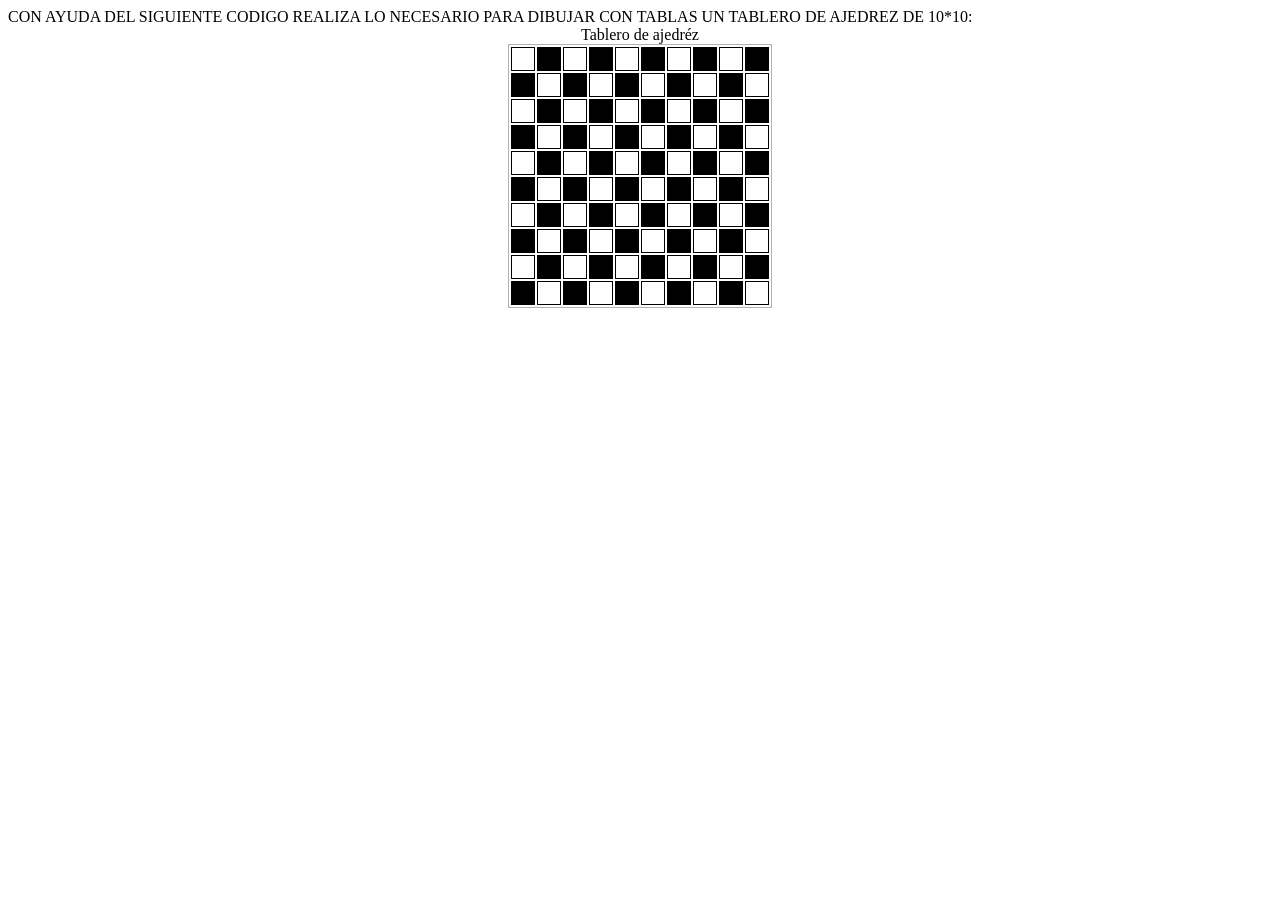
<file: ejercicio6.html>
<!DOCTYPE html>
<html>
<head>
    <meta charset="UTF-8">
    
    <title>Ajedréz</title>
</head>
<body>
    CON AYUDA DEL SIGUIENTE CODIGO REALIZA LO NECESARIO PARA DIBUJAR CON TABLAS UN TABLERO
DE AJEDREZ DE 10*10:

  <style>
    table {
      border: #b2b2b2 1px solid;
    }
    td, th {
      border: black 1px solid;
      width: 20px;
      height: 20px;
    }
    colgroup {
      background-color: rgb(255, 255, 255);
    }
    col {
      background-color: rgb(0, 0, 0);
    }
    .negro {
        background-color: black;
    }
  </style>


 <center> <table>
    <caption>Tablero de ajedréz</caption>

    <tr>
      <td class="blanco"></td>
      <td class="negro"></td>
      <td class="blanco"></td>
      <td class="negro"></td>
      <td class="blanco"></td>
      <td class="negro"></td>
      <td class="blanco"></td>
      <td class="negro"></td>
      <td class="blanco"></td>
      <td class="negro"></td>
    </tr>
    
    <tr>
     <td class="negro"></td>
      <td class="blanco"></td>
      <td class="negro"></td>
      <td class="blanco"></td>
      <td class="negro"></td>
      <td class="blanco"></td>
      <td class="negro"></td>
      <td class="blanco"></td>
      <td class="negro"></td>
      <td class="blanco"></td>
    </tr>

    <tr>
     <td class="blanco"></td>
      <td class="negro"></td>
      <td class="blanco"></td>
      <td class="negro"></td>
      <td class="blanco"></td>
      <td class="negro"></td>
      <td class="blanco"></td>
      <td class="negro"></td>
      <td class="blanco"></td>
      <td class="negro"></td>
    </tr>
    <tr>
     <td class="negro"></td>
      <td class="blanco"></td>
      <td class="negro"></td>
      <td class="blanco"></td>
      <td class="negro"></td>
      <td class="blanco"></td>
      <td class="negro"></td>
      <td class="blanco"></td>
      <td class="negro"></td>
      <td class="blanco"></td>
    </tr>
    
    <tr>
    <td class="blanco"></td>
      <td class="negro"></td>
      <td class="blanco"></td>
      <td class="negro"></td>
      <td class="blanco"></td>
      <td class="negro"></td>
      <td class="blanco"></td>
      <td class="negro"></td>
      <td class="blanco"></td>
      <td class="negro"></td>
    </tr>
    <tr>
    <td class="negro"></td>
      <td class="blanco"></td>
      <td class="negro"></td>
      <td class="blanco"></td>
      <td class="negro"></td>
      <td class="blanco"></td>
      <td class="negro"></td>
      <td class="blanco"></td>
      <td class="negro"></td>
      <td class="blanco"></td>
    </tr>
    <tr>
     <td class="blanco"></td>
      <td class="negro"></td>
      <td class="blanco"></td>
      <td class="negro"></td>
      <td class="blanco"></td>
      <td class="negro"></td>
      <td class="blanco"></td>
      <td class="negro"></td>
      <td class="blanco"></td>
      <td class="negro"></td>
    </tr>
    <tr>
     <td class="negro"></td>
      <td class="blanco"></td>
      <td class="negro"></td>
      <td class="blanco"></td>
      <td class="negro"></td>
      <td class="blanco"></td>
      <td class="negro"></td>
      <td class="blanco"></td>
      <td class="negro"></td>
      <td class="blanco"></td>
    </tr>
    <tr>
      <td class="blanco"></td>
      <td class="negro"></td>
      <td class="blanco"></td>
      <td class="negro"></td>
      <td class="blanco"></td>
      <td class="negro"></td>
      <td class="blanco"></td>
      <td class="negro"></td>
      <td class="blanco"></td>
      <td class="negro"></td>
    </tr>
    <tr>
      <td class="negro"></td>
      <td class="blanco"></td>
      <td class="negro"></td>
      <td class="blanco"></td>
      <td class="negro"></td>
      <td class="blanco"></td>
      <td class="negro"></td>
      <td class="blanco"></td>
      <td class="negro"></td>
      <td class="blanco"></td>
    </tr>
  </table></center>

    
</body>
</html>
</file>
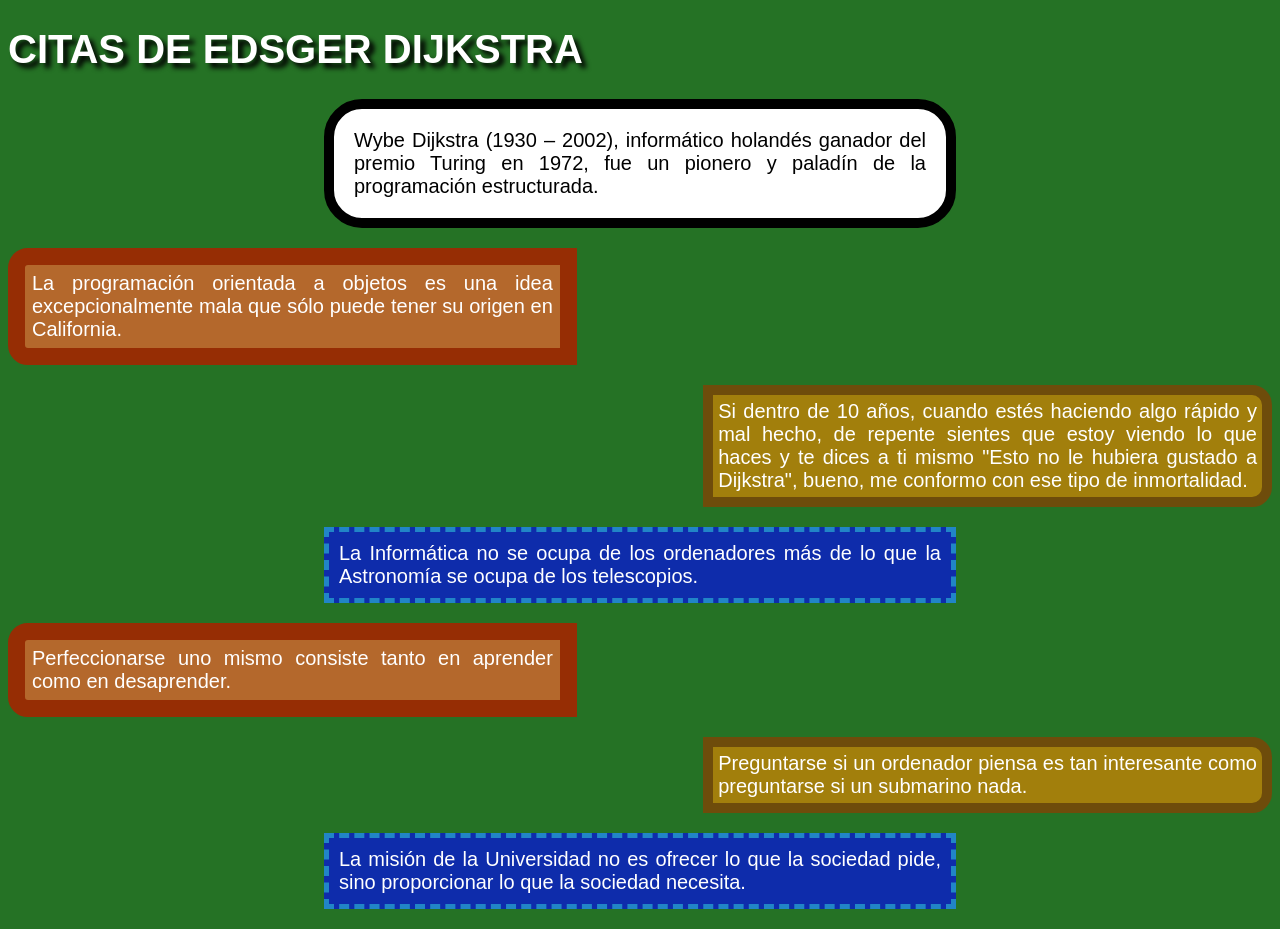
<file: ejercicio7.html>
<!DOCTYPE html>
<html lang="es">
<head>
  <meta charset="utf-8">
  <title>Sin título. Escriba su nombre. Ejercicios.</title>
    <link rel="stylesheet" href="ejercicio 7.css">
</head>

<body>
  <h1>Citas de Edsger Dijkstra</h1>

   <p class="uno">Wybe Dijkstra (1930 – 2002), informático holandés ganador del premio Turing en 1972, fue un  pionero y paladín de la programación estructurada.</p>

  <p class="dos">La programación orientada a objetos es una idea excepcionalmente mala que sólo puede tener su origen en California.</p>

  <p class="tres">Si dentro de 10 años, cuando estés haciendo algo rápido y mal hecho, de repente sientes que estoy viendo lo que haces y te dices a ti mismo "Esto no le hubiera gustado a Dijkstra", bueno, me conformo con ese tipo de inmortalidad.</p>

  <p class="cuatro">La Informática no se ocupa de los ordenadores más de lo que la Astronomía se ocupa de los telescopios.</p>

  <p class="dos">Perfeccionarse uno mismo consiste tanto en aprender como en desaprender.</p>

  <p class="tres">Preguntarse si un ordenador piensa es tan interesante como preguntarse si un submarino nada.</p>

  <p class="cuatro">La misión de la Universidad no es ofrecer lo que la sociedad pide, sino proporcionar lo que la sociedad necesita.</p>
</body>
</html>
</file>
<file: estilos (2).css>
/* Reset basico */
* {
    margin: 0;
    padding: 0;
    box-sizing: border-box;
}

body {
    font-family: 'Segoe UI', Arial, sans-serif;
    background-color: #f9f9f9;
    color: #333;
    line-height: 1.6;
}

/* Header */
header {
    background: #2c3e50;
    color: #fff;
    text-align: center;
    padding: 1.5rem;
}

header h1 {
    font-size: 2rem;
    margin-bottom: 0.5rem;
}

header p {
    font-size: 1rem;
    opacity: 0.9;
}

/* Main */
main {
    padding: 2rem;
}

/* Introducción */
.introduccion {
    text-align: center;
    margin-bottom: 2rem;
}

.introduccion h2 {
    font-size: 1.8rem;
    margin-bottom: 0.5rem;
    color: #34495e;
}

.introduccion p {
    font-size: 1.1rem;
    color: #555;
}

/* Ejercicios */
.ejercicios h2 {

   text-align: center;
    margin-bottom: 1rem;
    font-size: 1.6rem;
    color: #2c3e50;
}

/* Cambiamos a diseño vertical */
.grid-ejercicios {
    display: flex;
    flex-direction: column;
    gap: 1rem;
    max-width: 400px;
    margin: 0 auto; /* Centra la columna */
}

.grid-ejercicios a {
    display: block;
    background: #fff;
    padding: 1rem;
    text-align: center;
    text-decoration: none;
    color: #2c3e50;
    font-weight: bold;
    border-radius: 8px;
    box-shadow: 0 2px 8px rgba(0, 0, 0, 0.1);
    transition: transform 0.3s ease, background 0.3s ease;
}

.grid-ejercicios a:hover {
    background: #1abc9c;
    color: #fff;
    transform: translateY(-3px);
}

/* Footer */
footer {
    text-align: center;
    padding: 1rem;
    background: #2c3e50;
    color: #fff;
    font-size: 0.9rem;
    margin-top: 2rem;
}

/* Media Queries */
@media (max-width: 480px) {
    .grid-ejercicios {
        max-width: 100%;
        padding: 0 1rem;
    }
}
</file>
<file: practica10.css>
body {
  background-color:hwb(0 80% 20%);
  font-family: sans-serif;
}

h1 {
  margin: 0;
  font-size: 3rem;
  text-align: center;
}

p {
  padding: 10px;
  font-size: 1.5rem;
}

p#m1 {
  position: absolute;
  top: 8%;
  left: 10%;
  width: 80%;
  height: 10%;
  border: hwb(40 20% 50%) 2px solid;
  background-color: hwb(40 50% 0%);
  text-align: center;
}

p#m2 {
  position: absolute;
  top: 40%;
  left: 32%;
  width: 35%;
  height: 30%;
  z-index: 2;
  border: hwb(120 20% 50%)4px solid;
  background-color: hwb(120 50% 0%);
  text-align: center;
}

p#m3 {
  position: absolute;
  top: 25%;
  left: 5%;
  width: 35%;
  height: 25%;
  border: hwb(60 25% 15%) 4px solid;
  background-color: hwb(60 50% 0%);
  text-align: left;
}

p#m4 {
  position: absolute;
  top: 25%;
  right: 5%;
  width: 35%;
  height: 25%;
  border: hwb(180 60% 20%) 4px solid;
  background-color: hwb(180 80% 0%);
  text-align: right;
}

p#m5 {
  position: absolute;
  bottom: 5%;
  left: 5%;
  width: 35%;
  height: 25%;
  border: hwb(300 65% 25%) 4px solid;
  background-color: hwb(300 90% 0%);
  text-align: left;
}

p#m6 {
  position: absolute;
  bottom: 5%;
  right: 5%;
  width: 35%;
  height: 25%;
  border: hwb(0 40% 50%) 4px solid;
  background-color: hwb(0 70% 0%);
  text-align: right;
}

p:hover {
  z-index: 3;
}
</file>
<file: practica 11.css>
/* Estilo general del cuerpo */
body {
  font-family: Arial, sans-serif;
  background-color: white;
  color: #333;
  margin: 20px;
}

/* Título principal */
h1 {
  text-align: center;
  font-size: 2.5em;
  color: #d94f4f;
  margin-bottom: 40px;
}

/* Contenedor de cada fruta */
.ficha {
  background-color: #fff;
  border: 2px solid black;
  margin: 20px;
  width: 220px;
  height: 520px;
  float: left;
  box-sizing: border-box;
  display: flex;
  flex-direction: column;
  justify-content: flex-start;
  overflow: hidden;
}

.p1 {
  font-size: 6em;
  text-align: center;
  margin-top: 10px;
  margin-bottom: 10px;
}

.p2 {
  display: block;
  font-size: 22px;
  width: 100%;
  background-color: #e0e0e0;
  padding: 10px;
  font-weight: bold;
  text-align: center;
  margin-bottom: 0;
}

.p3 {
  font-size: 0.9em;
  line-height: 1.2;
  text-align: justify;
  color: #333;
  font-family: 'Arial', sans-serif;
  margin: 0;

  flex-grow: 1;
}
</file>
<file: museos.css>
body{
    background-color: rgb(77, 179, 170);
}

h1.title{
    text-align: center;
    font-family: 'Franklin Gothic Medium', 'Arial Narrow', Arial, sans-serif;
    color: rgb(0, 77, 70);
}
nav{
    font-family: Arial, Helvetica, sans-serif;
    font-weight: bold;
    text-align: center;
    
}
a{
    color: rgb(230, 77, 0)
}
a:visited{
    color: rgb(230, 77, 0)
}
div.box1{
    font-family: Arial, Helvetica, sans-serif;
    overflow: hidden;
    height: auto;
    margin: 10px;
    border: rgb(230, 77, 0) 15px solid;
    background-color: white;
}
div.box2 h2{
    margin-left: 2%;
}
div.box2{
    font-family: Arial, Helvetica, sans-serif;
    overflow: hidden;
    height: auto;
    margin: 10px;
    border: rgb(255, 170, 51) 15px solid;
    background-color: white;
}
p{
    text-align: center;
    font-family: Arial, Helvetica, sans-serif;
    color: black;
}

p.text1{
    text-align: justify;
    margin-left: 2%;
    margin-right: 2%;
}
p.text2{
    text-align: justify;
    margin-left: 2%;
    margin-right: 2%;
}
img.i1{
    float: left;
    margin: 2% 3% 3% 3%;
    width: 200px;
    height: auto;
    border: rgb(255, 170, 51) 13px solid;
    outline: rgb(230, 77, 0) 13px solid;
    box-sizing: border-box;
 
}
img.i2{
    float: right;
    margin: 2% 3% 3% 3%;
    width: 200px;
    height: auto;
    border: rgb(230, 77, 0) 13px solid;
    outline: rgb(255, 170, 51) 13px solid;
    box-sizing: border-box;
 
}
</file>
<file: revistas.css>
html {
    background-color: hwb(350 50% 15%);
    font-family: ;
    font-size: 20px;
    hyphens: auto;
    line-height: 100%;
    text-align: ;
}

section {
    display: flex;
    flex-wrap: nowrap;
}

article {
    width: 500px;
    margin: 10px;
    padding: 5px;
    border: black 3px solid;
    background-color: hwb(350 70% 5%);
}
</file>
<file: Ejercicio15.css>
body {
font-family: sans-serif;
}
h1, h2 {
text-align: left;
}
p {
text-align: justify;
line-height: 150%;
}
footer {
border-top: black 3px solid;
color: black;
}
@media screen and (max-width: 479px) {
body {
background-color: hwb(0 25% 25%);
color: hwb(65 0% 0%);
}
}
@media screen and (min-width: 480px) and (max-width: 719px) {
body {
margin-left: 50px;
margin-right: 50px;
background-color: hwb(90 25% 25%);
color: hwb(240 15% 55%);
}
}
@media screen and (min-width: 720px) and (max-width: 1023px) {
body {
margin-left: 150px;
margin-right: 150px;
background-color: hwb(180 25% 25%);
color: hwb(360 0% 60%);
}
}
@media screen and (min-width: 1024px) {
body {
margin-left: 30%;
margin-right: 30%;
background-color: hwb(270 70% 10%);
color: hwb(0 10% 45%)
}
}
</file>
<file: Ejercicio16.css>
@media screen and (max-width: 1023px){
body {
margin: 0 10px;
font-size: 120%;
}
section {
margin: 10px;
}
article {
margin: 20px 10px;
}
}
@media screen and (min-width: 1024px){
body {
margin: 0 20%;
font-size: 200%;
}
section {
overflow: auto;
margin: 10px 10px 20px;
}
article {
float: left;
width: 40%;
margin: 10px 4%;
}
}
body {
background-color: hwb(54 50% 0%);
font-family: sans-serif;
}
h1 {
margin: 0;
}
main {
display: block;
padding: 10px;
background-color: white;
}
section {
border: hwb(43 20% 0%) 5px solid;
border-top: none;
background-color: hwb(54 20% 0%);
}
h2 {
margin: 0;
background-color: hwb(43 20% 0%);
}
article {
border: hwb(28 0% 0%) 5px solid;
border-top: none;
background-color: hwb(49 20% 0%);
}
h3 {
margin: 0;
padding-left: 5px;
background-color: hwb(28 0% 0%);
color: white;
}
p {
margin: 5px;
}
footer p {
margin: 10px 0;
font-size: 0.75rem;
}
</file>
<file: styles.css>
/* Base styles */
body {
    font-family: Arial, sans-serif;
    font-size: 14px;
}

/* Header styles */
header {
    background-color: #333333;
    padding: 20px;
    text-align: center;
}

/* Section styles */
section {
    margin: 20px;
}

/* Footer styles */
footer {
    background-color: #333333;
    padding: 10px;
    text-align: center;
}

/* Element selector */
h2 {
    color: black;
}

/* Class selector */
.highlight {
    background-color: orange;
    color: white;
    padding: 4px;
}

/* ID selector */
#header {
    border-bottom: 2px solid orange;
}

/* Attribute selector */
a[href^="mailto:"] {
    color: orange;
}

/* Pseudo-class selector */
a:hover {
    color: white;
}

/* Pseudo-element selector */
p::first-line {
    font-weight: bold;
}

/* Combinator selector */
header + main {
    border-top: 1px solid gray;
}

/* Inline styles (highest specificity) */
h1 {
    color: blue !important; /* Overridden by inline styles */
}

/* Internal styles */
p {
    color: green;
}

/* External styles */
p {
    color: red; /* Overridden by internal styles */
}

#header h1 {
    color: orange !important; /* Overridden by !important */
}
</file>
<file: estilos.css>
body{
    background-color: rgb(6, 139, 6);
}
p{
    font-size: 20px;
}
.white {
    color: white;
}
.crema{
color: antiquewhite;
}
.orange{
    color: orange;
}
.red{
    color: red;
}
</file>
<file: styles (1).css>
body {
background-color: hwb(35 80% 0%);
font-family: sans-serif;
}
h1 {
color: hwb(35 0% 40%);
text-transform: uppercase;
}
p {
font-size: 2rem;
}
p.intro {
color: hwb(35 0% 0%);
}
summary {
font-size: 4rem;
}
span.par {
background-color: white;
}
span.impar {
background-color: hwb(325 80% 0%);
}
</file>
<file: ejercicio 7.css>
body{
    background-color: rgb(37, 114, 37);
    font-family: sans-serif;
    font-size: 1.25rem;
}
h1{
    color: white;
    text-align: left;
    text-shadow: 5px 5px 5px black;
    text-transform: uppercase;
}
p{
    text-align: justify;
}
p.uno{
    border: black 10px solid;
    border-radius: 38px;
    margin-left: 25%;
    margin-right: 25%;
    padding: 20px;
    background-color: white;
}
p.dos{
    color: white;
    border: rgb(150, 45, 4) 10px solid;
    margin-right: 55%;
    padding: 7px;
    border-top-left-radius: 20px;
    border-bottom-left-radius: 20px;
    background-color: rgba(201, 103, 46, 0.877);
    border-width: 17px;
    
}
p.tres{
    color: white;
    border: rgb(110, 76, 11) 10px solid;
    margin-left: 55%;
    padding: 5px;
    border-top-right-radius: 20px;
    border-bottom-right-radius: 20px;
    background-color: rgba(201, 132, 5, 0.76);
}
.cuatro{
    color: white;
    border: rgb(33, 133, 199) 5px dashed;
    margin-right: 25%;
    margin-left: 25%;
    padding: 10px;
    background-color: rgba(0, 0, 255, 0.616);
}
</file>
